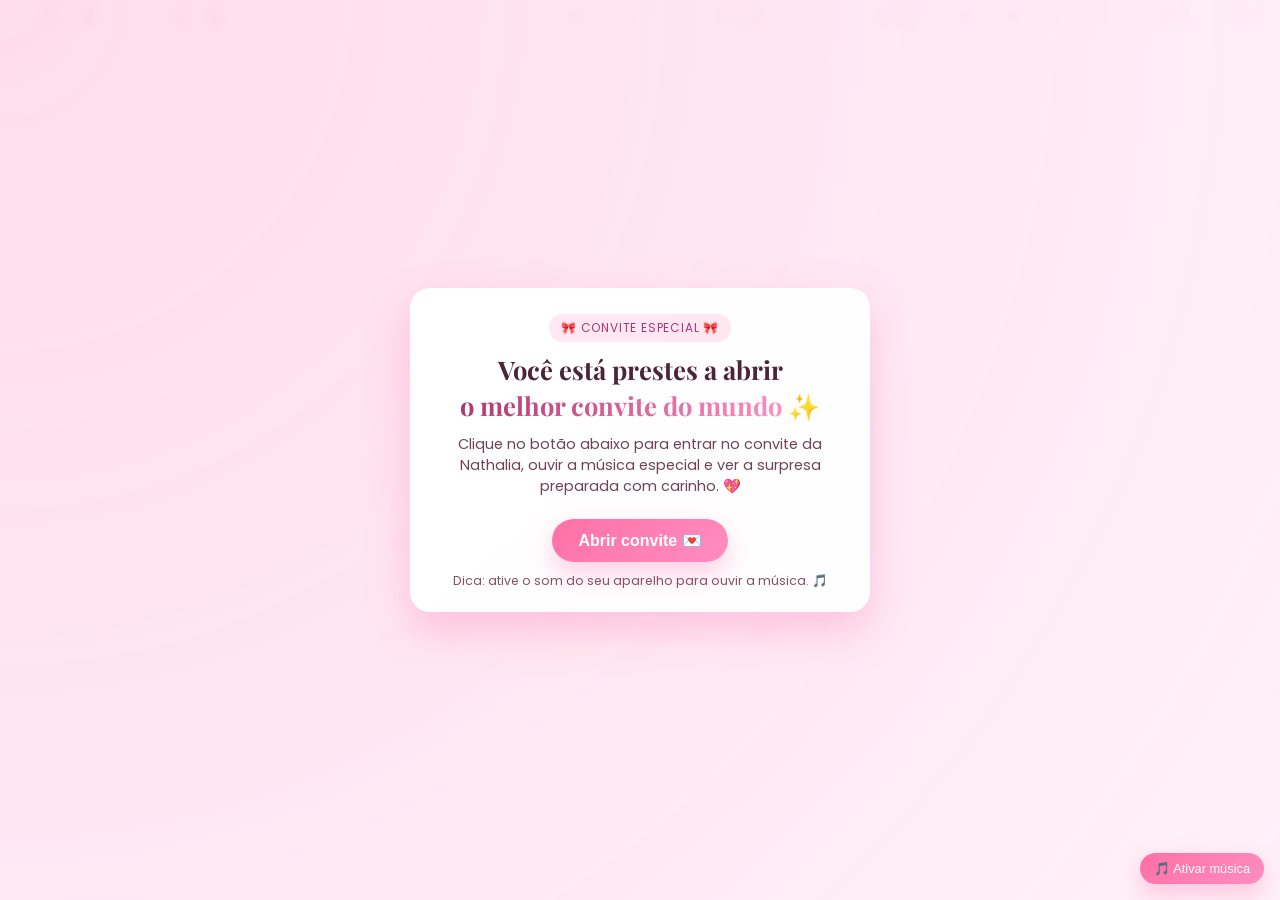
<file: index.html>
<!DOCTYPE html>
<html lang="pt-BR">
<head>
  <meta charset="UTF-8" />
  <meta name="viewport" content="width=device-width, initial-scale=1.0" />
  <title>Convite – Nathalia Alves Souza Silva</title>

  <!-- Fontes -->
  <link rel="preconnect" href="https://fonts.googleapis.com" />
  <link rel="preconnect" href="https://fonts.gstatic.com" crossorigin />
  <link
    href="https://fonts.googleapis.com/css2?family=Playfair+Display:wght@400;600;700&family=Poppins:wght@300;400;500;600&display=swap"
    rel="stylesheet"
  />

  <link rel="stylesheet" href="style.css" />
</head>

<body>

  <div class="background-gradient"></div>
  <div id="petals-container"></div>

  <!-- TELA DE ENTRADA -->
  <section id="introScreen" class="intro-screen">
    <div class="intro-card">
      <p class="intro-badge">🎀 Convite especial 🎀</p>
      <h1 class="intro-title">
        Você está prestes a abrir<br />
        <span>o melhor convite do mundo</span> ✨
      </h1>
      <p class="intro-text">
        Clique no botão abaixo para entrar no convite da Nathalia, ouvir a música especial
        e ver a surpresa preparada com carinho. 💖
      </p>

      <button id="enterBtn" class="btn-primary intro-btn" type="button">
        Abrir convite 💌
      </button>

      <p class="intro-tip">
        Dica: ative o som do seu aparelho para ouvir a música. 🎵
      </p>
    </div>
  </section>

  <!-- CONTEÚDO PRINCIPAL DO CONVITE -->
  <main class="page" id="mainContent" hidden>

    <section class="card">

      <header class="card-header">
        <p class="badge">🎀 Convite Especial 🎀</p>

        <h1 class="title">
          Aniversário de<br />
          <span class="title-highlight">❤ Nathalia ❤</span>
        </h1>

        <p class="subtitle">
          Venha celebrar os 26 anos de Nathalia, em um dia cheio de alegria, música e boas energias! 🦋💗
        </p>
      </header>

      <!-- INFO -->
      <section class="info-grid">
        <div class="info-item">
          <span class="info-label">📅 Data</span>
          <span class="info-value">07 de dezembro</span>
        </div>

        <div class="info-item">
          <span class="info-label">⏰ Horário</span>
          <span class="info-value">13:00</span>
        </div>

        <div class="info-item info-address">
          <span class="info-label">📍 Local</span>
          <span class="info-value">
            R. Janaúba, 500 – Parque Boa Vista<br />
            Varginha – MG
          </span>
        </div>
      </section>

      <!-- FRASE -->
      <section class="message">
        <p>
          “Que cada pétala desse dia traga alegria, amor e boas lembranças para a Nathalia.” 💗🌷
        </p>
      </section>

<!-- CONTADOR REGRESSIVO -->
<section class="countdown-section">
  <h2 class="countdown-title">Faltam apenas...</h2>

  <div id="countdown" class="countdown">
    <div class="count-box">
      <span id="cd-days">00</span>
      <label>Dias</label>
    </div>
    <div class="count-box">
      <span id="cd-hours">00</span>
      <label>Horas</label>
    </div>
    <div class="count-box">
      <span id="cd-minutes">00</span>
      <label>Minutos</label>
    </div>
    <div class="count-box">
      <span id="cd-seconds">00</span>
      <label>Segundos</label>
    </div>
  </div>
</section>


      <!-- VÍDEO COM FRAME ESPECIAL -->
      <section class="video-section">
        <h2 class="video-title">Apresentação especial – Cantor Fael 🎤💖</h2>

        <div class="mobile-frame">
          <div class="video-wrapper animated-story">
            <video class="video-player" controls>
              <source src="fael.mp4" type="video/mp4" />
              Seu navegador não suporta vídeos.
            </video>
          </div>
        </div>

        <p class="video-sub">Uma prévia do show que vai animar a festa! 🎶✨</p>
      </section>

      <!-- BOTÃO CONFIRMAR -->
      <section class="confirm-section">
        <button class="btn-primary" onclick="openForms()">
          Confirmar presença 💌
        </button>
      </section>

      <p class="thanks">Obrigada pelo carinho e pela confirmação! 🦋✨</p>

    </section>

    <footer class="footer">
      <p>Com carinho, Nathalia 💖</p>
    </footer>

  </main>

  <!-- CONTROLE DE MÚSICA -->
  <button id="musicToggle" class="music-toggle" type="button">
    🎵 Ativar música
  </button>

  <!-- Sua música (arquivo na mesma pasta, com esse nome) -->
  <audio id="bgMusic" src="musica.mp3" preload="auto" loop></audio>

  <script src="script.js"></script>
</body>
</html>
</file>
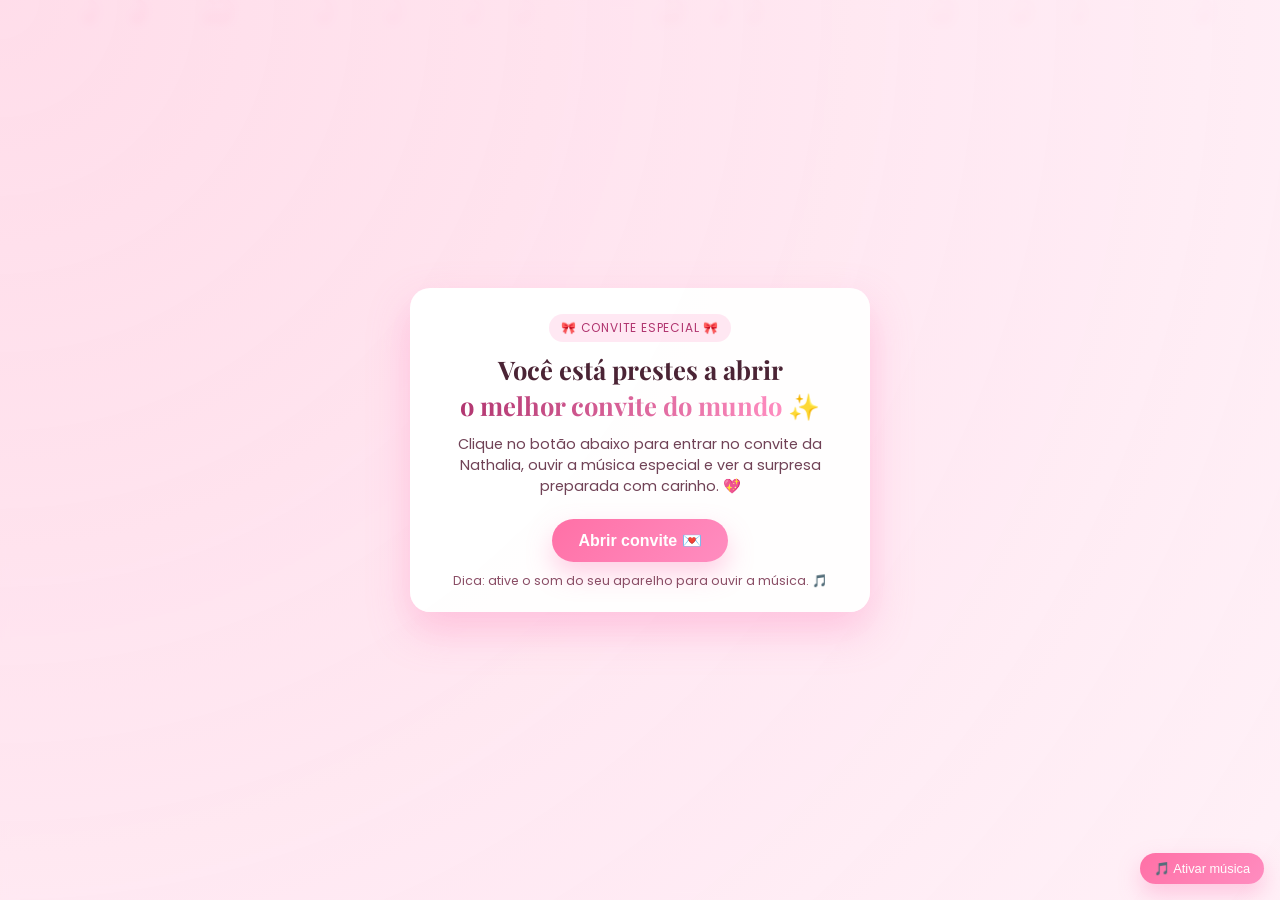
<file: index.html.html>
<!DOCTYPE html>
<html lang="pt-BR">
<head>
  <meta charset="UTF-8" />
  <meta name="viewport" content="width=device-width, initial-scale=1.0" />
  <title>Convite – Nathalia Alves Souza Silva</title>

  <!-- Fontes -->
  <link rel="preconnect" href="https://fonts.googleapis.com" />
  <link rel="preconnect" href="https://fonts.gstatic.com" crossorigin />
  <link
    href="https://fonts.googleapis.com/css2?family=Playfair+Display:wght@400;600;700&family=Poppins:wght@300;400;500;600&display=swap"
    rel="stylesheet"
  />

  <link rel="stylesheet" href="style.css" />
</head>

<body>

  <div class="background-gradient"></div>
  <div id="petals-container"></div>

  <!-- TELA DE ENTRADA -->
  <section id="introScreen" class="intro-screen">
    <div class="intro-card">
      <p class="intro-badge">🎀 Convite especial 🎀</p>
      <h1 class="intro-title">
        Você está prestes a abrir<br />
        <span>o melhor convite do mundo</span> ✨
      </h1>
      <p class="intro-text">
        Clique no botão abaixo para entrar no convite da Nathalia, ouvir a música especial
        e ver a surpresa preparada com carinho. 💖
      </p>

      <button id="enterBtn" class="btn-primary intro-btn" type="button">
        Abrir convite 💌
      </button>

      <p class="intro-tip">
        Dica: ative o som do seu aparelho para ouvir a música. 🎵
      </p>
    </div>
  </section>

  <!-- CONTEÚDO PRINCIPAL DO CONVITE -->
  <main class="page" id="mainContent" hidden>

    <section class="card">

      <header class="card-header">
        <p class="badge">🎀 Convite Especial 🎀</p>

        <h1 class="title">
          Aniversário de<br />
          <span class="title-highlight">Nathalia Alves Souza Silva</span>
        </h1>

        <p class="subtitle">
          Venha celebrar os 26 anos de Nathalia, em um dia cheio de alegria, música e boas energias! 🦋💗
        </p>
      </header>

      <!-- INFO -->
      <section class="info-grid">
        <div class="info-item">
          <span class="info-label">📅 Data</span>
          <span class="info-value">07 de dezembro</span>
        </div>

        <div class="info-item">
          <span class="info-label">⏰ Horário</span>
          <span class="info-value">13:00</span>
        </div>

        <div class="info-item info-address">
          <span class="info-label">📍 Local</span>
          <span class="info-value">
            R. Janaúba, 500 – Parque Boa Vista<br />
            Varginha – MG
          </span>
        </div>
      </section>

      <!-- FRASE -->
      <section class="message">
        <p>
          “Que cada pétala desse dia traga alegria, amor e boas lembranças para a Nathalia.” 💗🌷
        </p>
      </section>

<!-- CONTADOR REGRESSIVO -->
<section class="countdown-section">
  <h2 class="countdown-title">Faltam apenas...</h2>

  <div id="countdown" class="countdown">
    <div class="count-box">
      <span id="cd-days">00</span>
      <label>Dias</label>
    </div>
    <div class="count-box">
      <span id="cd-hours">00</span>
      <label>Horas</label>
    </div>
    <div class="count-box">
      <span id="cd-minutes">00</span>
      <label>Minutos</label>
    </div>
    <div class="count-box">
      <span id="cd-seconds">00</span>
      <label>Segundos</label>
    </div>
  </div>
</section>


      <!-- VÍDEO COM FRAME ESPECIAL -->
      <section class="video-section">
        <h2 class="video-title">Apresentação especial – Cantor Fael 🎤💖</h2>

        <div class="mobile-frame">
          <div class="video-wrapper animated-story">
            <video class="video-player" controls>
              <source src="fael.mp4" type="video/mp4" />
              Seu navegador não suporta vídeos.
            </video>
          </div>
        </div>

        <p class="video-sub">Uma prévia do show que vai animar a festa! 🎶✨</p>
      </section>

      <!-- BOTÃO CONFIRMAR -->
      <section class="confirm-section">
        <button class="btn-primary" onclick="openForms()">
          Confirmar presença 💌
        </button>
      </section>

      <p class="thanks">Obrigada pelo carinho e pela confirmação! 🦋✨</p>

    </section>

    <footer class="footer">
      <p>Com carinho, Nathalia 💖</p>
    </footer>

  </main>

  <!-- CONTROLE DE MÚSICA -->
  <button id="musicToggle" class="music-toggle" type="button">
    🎵 Ativar música
  </button>

  <!-- Sua música (arquivo na mesma pasta, com esse nome) -->
  <audio id="bgMusic" src="musica.mp3" preload="auto" loop></audio>

  <script src="script.js"></script>
</body>
</html>
</file>
<file: style.css>
/* ================================
   THEME / VARIÁVEIS
==================================*/
:root {
  --rosa-fundo: #ffeef6;
  --rosa-claro: #fff0f7;
  --rosa-medio: #ff8dc0;
  --rosa-escuro: #b13670;
  --texto-principal: #4b2435;
  --texto-secundario: #704256;
  --sombra-rosa: rgba(255, 120, 180, 0.35);
}

/* ================================
   RESET / BASE
==================================*/
*,
*::before,
*::after {
  box-sizing: border-box;
  margin: 0;
  padding: 0;
}

html,
body {
  height: 100%;
}

body {
  font-family: "Poppins", system-ui, -apple-system, BlinkMacSystemFont,
    sans-serif;
  background-color: var(--rosa-fundo);
  color: var(--texto-principal);
  margin: 0;
  min-height: 100vh;
  padding: 12px;
  position: relative;
  overflow-x: hidden;
  /* sem display:flex, sem justify-content, sem align-items */
}


.page {
  max-width: 900px;
  width: 100%;
  margin: 0 auto;   /* centraliza no meio da tela, mas só na horizontal */
}


/* ================================
   FUNDO / PÉTALAS
==================================*/
.background-gradient {
  position: fixed;
  inset: 0;
  background: radial-gradient(
    circle at top left,
    #ffddea,
    #ffd1e4,
    #ffe6f3,
    #ffffff
  );
  z-index: -2;
}

#petals-container {
  position: fixed;
  inset: 0;
  pointer-events: none;
  overflow: hidden;
  z-index: -1;
}

.petal {
  position: absolute;
  width: 16px;
  height: 24px;
  background: radial-gradient(
    circle at 30% 30%,
    #ffeef7 0,
    #ff9fc6 45%,
    #ff6c9d 100%
  );
  border-radius: 60% 40% 60% 40%;
  opacity: 0.8;
  animation: fall linear infinite;
}

@keyframes fall {
  0% {
    transform: translate3d(var(--x-start), -10vh, 0) rotate(0deg);
    opacity: 0;
  }
  10% {
    opacity: 1;
  }
  100% {
    transform: translate3d(var(--x-end), 110vh, 0) rotate(360deg);
    opacity: 0;
  }
}

/* ================================
   CARD PRINCIPAL
==================================*/
.card {
  background: rgba(255, 255, 255, 0.96);
  border-radius: 18px;
  padding: 22px 14px;
  position: relative;
  overflow: hidden;
  box-shadow: 0 18px 40px var(--sombra-rosa);
}

/* brilho suave nos cantos */
.card::before,
.card::after {
  content: "";
  position: absolute;
  border-radius: 999px;
  pointer-events: none;
}

.card::before {
  width: 220px;
  height: 220px;
  background: radial-gradient(
    circle,
    rgba(255, 182, 220, 0.6),
    transparent 70%
  );
  top: -90px;
  right: -80px;
}

.card::after {
  width: 260px;
  height: 260px;
  background: radial-gradient(
    circle,
    rgba(255, 230, 245, 0.9),
    transparent 70%
  );
  bottom: -120px;
  left: -80px;
}

/* hover só no desktop (melhorado mais pra baixo em @media) */

/* ================================
   CABEÇALHO / TÍTULO
==================================*/
.card-header {
  text-align: center;
  margin-bottom: 24px;
  position: relative;
  z-index: 1;
}

.badge {
  display: inline-block;
  padding: 5px 12px;
  border-radius: 999px;
  background: color-mix(in srgb, var(--rosa-medio) 20%, transparent);
  color: var(--rosa-escuro);
  font-size: 0.75rem;
  margin-bottom: 10px;
  text-transform: uppercase;
  letter-spacing: 0.8px;
}

.title {
  font-family: "Playfair Display", serif;
  font-size: 1.7rem;
  color: var(--texto-principal);
  line-height: 1.25;
}

.title-highlight {
  background: linear-gradient(90deg, var(--rosa-escuro), var(--rosa-medio));
  -webkit-background-clip: text;
  color: transparent;
  font-size: 2rem;
  font-weight: 700;
}

.subtitle {
  font-size: 0.85rem;
  margin-top: 4px;
  color: var(--texto-secundario);
}

/* ================================
   INFO DA FESTA
==================================*/
.info-grid {
  display: grid;
  grid-template-columns: 1fr;
  gap: 10px;
  margin: 20px 0;
  position: relative;
  z-index: 1;
}

.info-item {
  background: rgba(255, 240, 250, 0.92);
  border-radius: 12px;
  padding: 10px 12px;
  border: 1px solid rgba(255, 160, 200, 0.7);
  box-shadow: 0 4px 12px rgba(255, 120, 180, 0.15);
}

.info-label {
  font-size: 0.75rem;
  color: var(--rosa-escuro);
  font-weight: 600;
  text-transform: uppercase;
  letter-spacing: 0.7px;
}

.info-value {
  margin-top: 4px;
  font-size: 0.9rem;
}

/* ================================
   FRASE ESPECIAL
==================================*/
.message {
  text-align: center;
  font-style: italic;
  color: #5c3041;
  padding: 0 6px;
  margin-bottom: 18px;
  position: relative;
  z-index: 1;
}

.message p {
  font-size: 0.9rem;
}

/* ================================
   VÍDEO – STORY + MOLDURA
==================================*/
.video-section {
  margin: 15px 0;
  text-align: center;
  position: relative;
  z-index: 1;
}

.video-title {
  font-family: "Playfair Display", serif;
  font-size: 1.2rem;
  color: var(--rosa-escuro);
  margin-bottom: 10px;
}

/* frame de celular */
.mobile-frame {
  width: 220px;
  height: 400px;
  background: #000;
  border-radius: 26px;
  padding: 10px;
  margin: 0 auto;
  position: relative;
  box-shadow:
    0 0 0 3px var(--rosa-medio),
    0 0 18px var(--rosa-medio),
    0 0 38px rgba(255, 100, 170, 0.6);
}

/* “câmera” do topo */
.mobile-frame::before {
  content: "";
  width: 50px;
  height: 10px;
  border-radius: 999px;
  background: #121212;
  position: absolute;
  top: 6px;
  left: 50%;
  transform: translateX(-50%);
}

/* container interno do vídeo */
.video-wrapper {
  width: 100%;
  height: 100%;
  border-radius: 20px;
  overflow: hidden;
  animation: fadeIn 1.1s ease forwards;
}

/* fade-in */
@keyframes fadeIn {
  from {
    opacity: 0;
    transform: translateY(20px);
  }
  to {
    opacity: 1;
    transform: translateY(0);
  }
}

/* balanço tipo story */
.animated-story {
  animation: swing 5s ease-in-out infinite;
}

@keyframes swing {
  0% {
    transform: rotate(0deg);
  }
  25% {
    transform: rotate(0.8deg);
  }
  50% {
    transform: rotate(0deg);
  }
  75% {
    transform: rotate(-0.8deg);
  }
  100% {
    transform: rotate(0deg);
  }
}

.video-player {
  width: 100%;
  height: 100%;
  object-fit: cover;
}

.video-sub {
  margin-top: 6px;
  font-size: 0.8rem;
  color: var(--texto-secundario);
}

/* ================================
   BOTÃO / CONFIRMAÇÃO
==================================*/
.confirm-section {
  display: flex;
  justify-content: center;
  align-items: center;
  width: 100%;
  margin-top: 18px;
}

.btn-primary {
  padding: 12px 26px;
  border-radius: 999px;
  border: none;
  background: linear-gradient(135deg, #ff70a6, var(--rosa-medio));
  color: #ffffff;
  font-size: 1rem;
  font-weight: 600;
  cursor: pointer;
  box-shadow: 0 12px 26px var(--sombra-rosa);
  display: inline-flex;
  align-items: center;
  gap: 8px;
  transition:
    transform 0.15s ease,
    box-shadow 0.15s ease,
    filter 0.15s ease;
}

/* hover (desktop), tap suave no mobile */
.btn-primary:hover {
  transform: scale(1.03) translateY(-1px);
  box-shadow: 0 14px 32px rgba(255, 120, 180, 0.45);
  filter: brightness(1.03);
}

.btn-primary:active {
  transform: scale(0.97) translateY(0);
  box-shadow: 0 8px 20px var(--sombra-rosa);
}

/* foco acessível */
.btn-primary:focus-visible {
  outline: 3px solid var(--rosa-escuro);
  outline-offset: 3px;
}

/* ================================
   TEXTO FINAL / RODAPÉ
==================================*/
.thanks {
  margin-top: 10px;
  text-align: center;
  font-size: 0.85rem;
  color: #794259;
}

.footer {
  text-align: center;
  margin-top: 16px;
  font-size: 0.75rem;
  color: #8a4e66;
}

/* ================================
   RESPONSIVO – TELAS MUITO PEQUENAS
==================================*/
@media (max-width: 360px) {
  .mobile-frame {
    width: 200px;
    height: 360px;
  }

  .title {
    font-size: 1.5rem;
  }

  .title-highlight {
    font-size: 1.7rem;
  }

  .video-title {
    font-size: 1.05rem;
  }
}

/* ================================
   RESPONSIVO – TABLET / DESKTOP
==================================*/
@media (min-width: 768px) {
  body {
    padding: 32px;
  }

  .card {
    max-width: 760px;
    margin: 0 auto;
    border-radius: 22px;
    padding: 30px 40px;
    transition: transform 0.18s ease, box-shadow 0.18s ease;
  }

  .card:hover {
    transform: translateY(-3px);
    box-shadow: 0 22px 45px var(--sombra-rosa);
  }

  .title {
    font-size: 2.1rem;
  }

  .title-highlight {
    font-size: 2.4rem;
  }

  .subtitle {
    font-size: 1rem;
  }

  .info-grid {
    grid-template-columns: repeat(2, 1fr);
    gap: 14px;
  }

  .mobile-frame {
    width: 260px;
    height: 460px;
  }

  .video-title {
    font-size: 1.3rem;
  }

  .message p {
    font-size: 1rem;
  }
}

/* ================================
   ACESSIBILIDADE – MENOS ANIMAÇÃO
==================================*/
@media (prefers-reduced-motion: reduce) {
  .petal,
  .animated-story,
  .video-wrapper {
    animation: none !important;
  }
}
/* Esticar apenas o card de LOCAL na largura toda */
.info-address {
  grid-column: 1 / -1;   /* estica nas duas colunas */
  text-align: center;    /* CENTRALIZA O TEXTO */
}

/* ================================
   BOTÃO DE MÚSICA
==================================*/
.music-toggle {
  position: fixed;
  bottom: 16px;
  right: 16px;
  z-index: 20;
  padding: 8px 14px;
  border-radius: 999px;
  border: none;
  background: linear-gradient(135deg, #ff70a6, var(--rosa-medio));
  color: #fff;
  font-size: 0.8rem;
  font-weight: 500;
  cursor: pointer;
  box-shadow: 0 10px 22px var(--sombra-rosa);
  display: inline-flex;
  align-items: center;
  gap: 6px;
  transition: transform 0.15s ease, box-shadow 0.15s ease, filter 0.15s ease;
}

.music-toggle:hover {
  transform: translateY(-1px);
  box-shadow: 0 14px 26px rgba(255, 120, 180, 0.45);
  filter: brightness(1.03);
}

.music-toggle:active {
  transform: translateY(0);
  box-shadow: 0 8px 18px var(--sombra-rosa);
}

.music-toggle.music-on {
  background: linear-gradient(135deg, #ff9acb, #ff70a6);
}

/* ================================
   INTRO SCREEN (TELA DE ENTRADA)
==================================*/
.intro-screen {
  position: fixed;
  inset: 0;
  z-index: 15;
  display: flex;
  align-items: center;
  justify-content: center;
  padding: 16px;
  background: radial-gradient(
      circle at top left,
      rgba(255, 221, 234, 0.9),
      rgba(255, 240, 247, 0.98)
    );
  backdrop-filter: blur(4px);
  transition: opacity 0.5s ease;
}

.intro-screen.hide {
  opacity: 0;
  pointer-events: none;
}

.intro-card {
  max-width: 460px;
  width: 100%;
  background: rgba(255, 255, 255, 0.97);
  border-radius: 20px;
  padding: 26px 20px 22px;
  text-align: center;
  box-shadow: 0 18px 40px var(--sombra-rosa);
  position: relative;
}

.intro-badge {
  display: inline-block;
  padding: 5px 12px;
  border-radius: 999px;
  background: color-mix(in srgb, var(--rosa-medio) 20%, transparent);
  color: var(--rosa-escuro);
  font-size: 0.75rem;
  margin-bottom: 10px;
  text-transform: uppercase;
  letter-spacing: 0.8px;
}

.intro-title {
  font-family: "Playfair Display", serif;
  font-size: 1.6rem;
  color: var(--texto-principal);
  line-height: 1.4;
  margin-bottom: 10px;
}

.intro-title span {
  background: linear-gradient(90deg, var(--rosa-escuro), var(--rosa-medio));
  -webkit-background-clip: text;
  color: transparent;
  font-weight: 700;
}

.intro-text {
  font-size: 0.9rem;
  color: var(--texto-secundario);
  margin-bottom: 18px;
}

.intro-btn {
  margin-top: 4px;
}

.intro-tip {
  font-size: 0.78rem;
  color: #8a4e66;
  margin-top: 10px;
}

/* animação de entrada do main após intro */
.page[hidden] {
  display: none;
}

.page.show {
  animation: mainFadeIn 0.6s ease forwards;
}

@keyframes mainFadeIn {
  from {
    opacity: 0;
    transform: translateY(10px);
  }
  to {
    opacity: 1;
    transform: translateY(0);
  }
}

/* ================================
   COUNTDOWN / CONTADOR REGRESSIVO
==================================*/

.countdown-section {
  text-align: center;
  margin: 25px 0 10px;
  animation: fadeIn 1.2s ease;
}

.countdown-title {
  font-family: "Playfair Display", serif;
  font-size: 1.3rem;
  margin-bottom: 14px;
  color: var(--rosa-escuro);
}

.countdown {
  display: flex;
  justify-content: center;
  gap: 10px;
}

.count-box {
  background: rgba(255, 240, 250, 0.9);
  border: 1px solid rgba(255, 160, 200, 0.7);
  border-radius: 14px;
  padding: 10px 12px;
  min-width: 70px;
  box-shadow: 0 4px 12px rgba(255, 120, 180, 0.15);
}

.count-box span {
  display: block;
  font-size: 1.4rem;
  font-weight: 700;
  color: var(--rosa-escuro);
}

.count-box label {
  display: block;
  font-size: 0.7rem;
  margin-top: 3px;
  text-transform: uppercase;
  color: var(--texto-secundario);
}

/* MOBILE – diminuir um pouco */
@media (max-width: 360px) {
  .count-box {
    min-width: 58px;
    padding: 8px 10px;
  }

  .count-box span {
    font-size: 1.2rem;
  }
}
</file>
